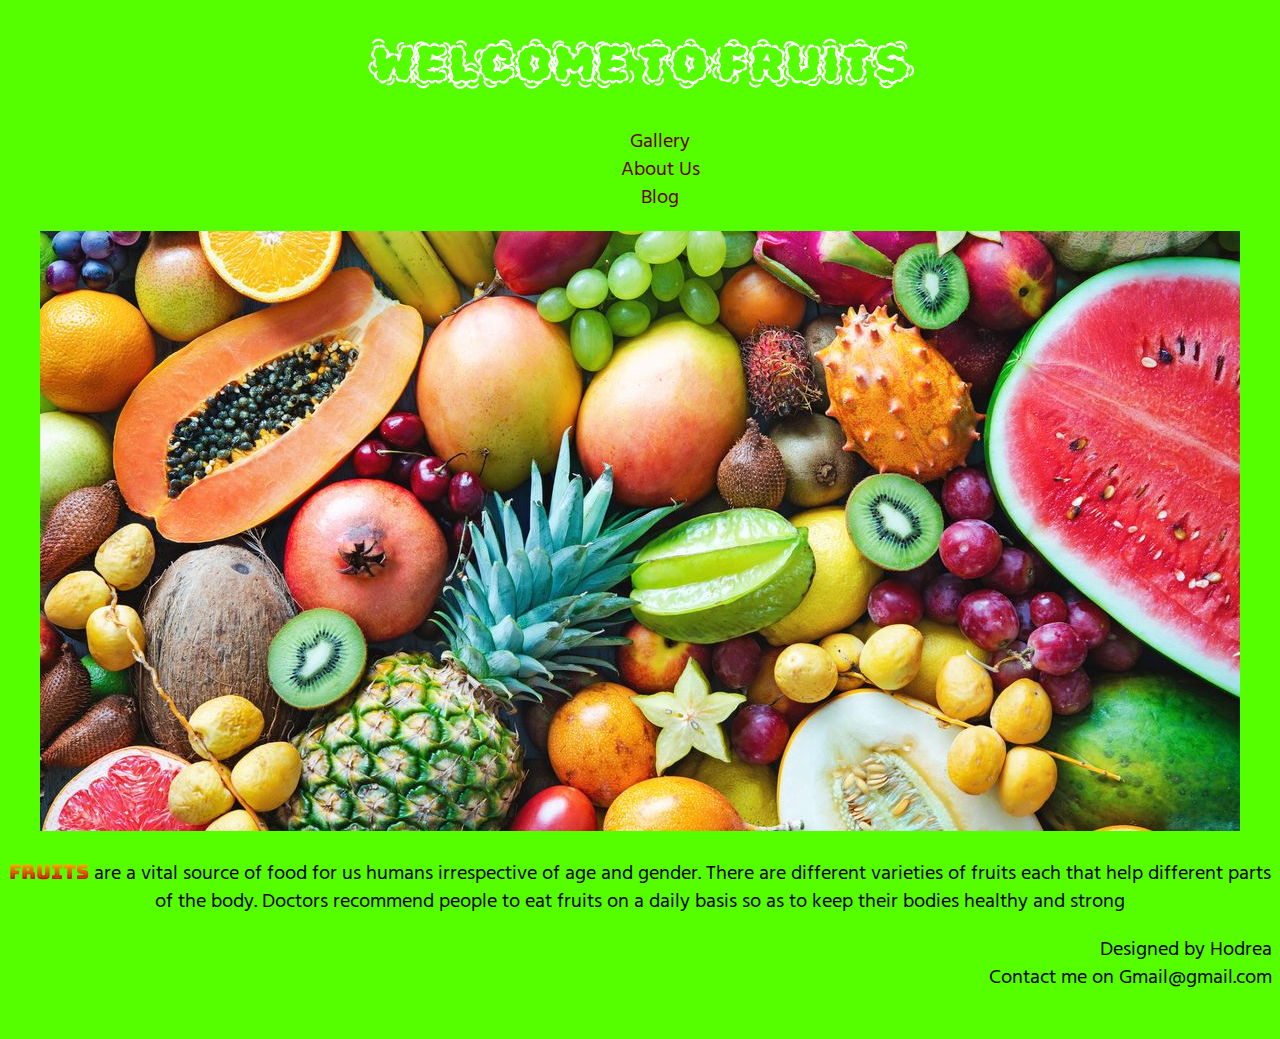
<file: index.html>
<!DOCTYPE html>
<html lang="en-US">
	<head>
		<meta charset="UTF-8">
		<meta name="viewport" content="width=device-width, initial-scale=1">
		<title>Home Page</title>
		<link rel="stylesheet" type="text/css" href="style.css">
		<link rel="stylesheet" type="text/css" href="style.css">
		<link rel="stylesheet" type="text/css" href="style.css">
		<link rel="preconnect" href="https://fonts.googleapis.com">
		<link rel="preconnect" href="https://fonts.gstatic.com" crossorigin>
		<link href="https://fonts.googleapis.com/css2?family=Bungee+Spice&display=swap" rel="stylesheet">
		<link href="https://fonts.googleapis.com/css2?family=Rubik+Puddles&display=swap" rel="stylesheet">
		<link href="https://fonts.googleapis.com/css2?family=Poltawski+Nowy&display=swap" rel="stylesheet">
		<link href="https://fonts.googleapis.com/css2?family=Hind+Madurai:wght@300&display=swap" rel="stylesheet">
	</head>
	<body>
		<header>
			<h1>WELCOME TO FRUITS</h1>
		</header>

		<nav>
			<ul>
				<li><a href="gallery.html">Gallery</a></li>
				<li><a href="about.html">About Us</a></li>
				<li><a href="blog.html">Blog</a></li>
			</ul>
		</nav>

		<div>
			<img src="images/fruits.jpg" alt="fruit assortment" width="1200px" height="600px">
			<br>
			<p><span>FRUITS</span> are a vital source of food for us humans irrespective of age and gender. There are different varieties of fruits each that help different parts of the body. Doctors recommend people to eat fruits on a daily basis so as to keep their bodies healthy and strong</p>
		</div>

		<footer>
			<pre>
				Designed by Hodrea
				Contact me on Gmail@gmail.com
			</pre>
		</footer>
	</body>
</html>
</file>
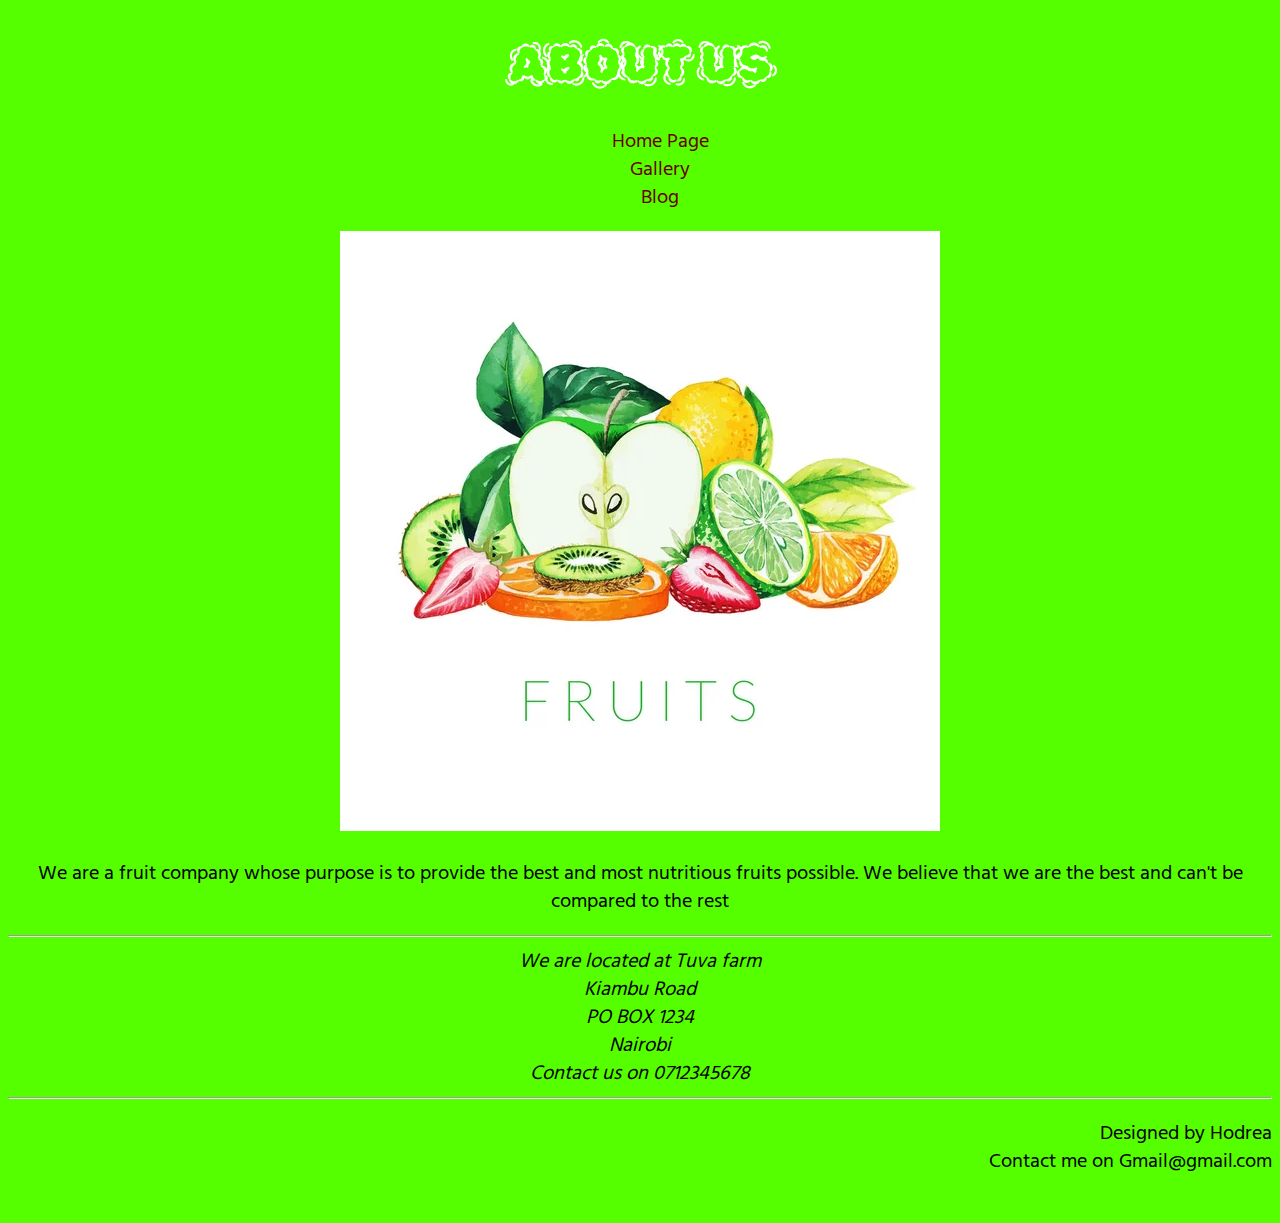
<file: about.html>
<!DOCTYPE html>
<html lang="en-US">
	<head>
		<meta charset="UTF-8">
		<meta name="viewport" content="width=device-width, initial-scale=1">
		<title>About Us</title>
		<link rel="stylesheet" type="text/css" href="style.css">
		<link rel="stylesheet" type="text/css" href="style.css">
		<link rel="preconnect" href="https://fonts.googleapis.com">
		<link rel="preconnect" href="https://fonts.gstatic.com" crossorigin>
		<link href="https://fonts.googleapis.com/css2?family=Bungee+Spice&display=swap" rel="stylesheet">
		<link href="https://fonts.googleapis.com/css2?family=Rubik+Puddles&display=swap" rel="stylesheet">
		<link href="https://fonts.googleapis.com/css2?family=Poltawski+Nowy&display=swap" rel="stylesheet">
		<link href="https://fonts.googleapis.com/css2?family=Hind+Madurai:wght@300&display=swap" rel="stylesheet">
	</head>
	<body>
		<header>
			<h1>ABOUT US</h1>
		</header>

		<nav>
			<ul>
				<li><a href="index.html">Home Page</a></li>
				<li><a href="gallery.html">Gallery</a></li>
				<li><a href="blog.html">Blog</a></li>
			</ul>
		</nav>

		<div>
			<img src="images/fruitlogo.jpg" alt="fruit logo" width="600px" height="600px">
			<p>We are a fruit company whose purpose is to provide the best and most nutritious fruits possible. We believe that we are the best and can't be compared to the rest</p>

			<hr>

			<address>
				We are located at Tuva farm <br>
				Kiambu Road<br>
				PO BOX 1234<br>
				Nairobi<br>
				Contact us on 0712345678
			</address>

			<hr>
		</div>

		<footer>
			<pre>
				Designed by Hodrea
				Contact me on Gmail@gmail.com
			</pre>
		</footer>
	</body>
</html>
</file>
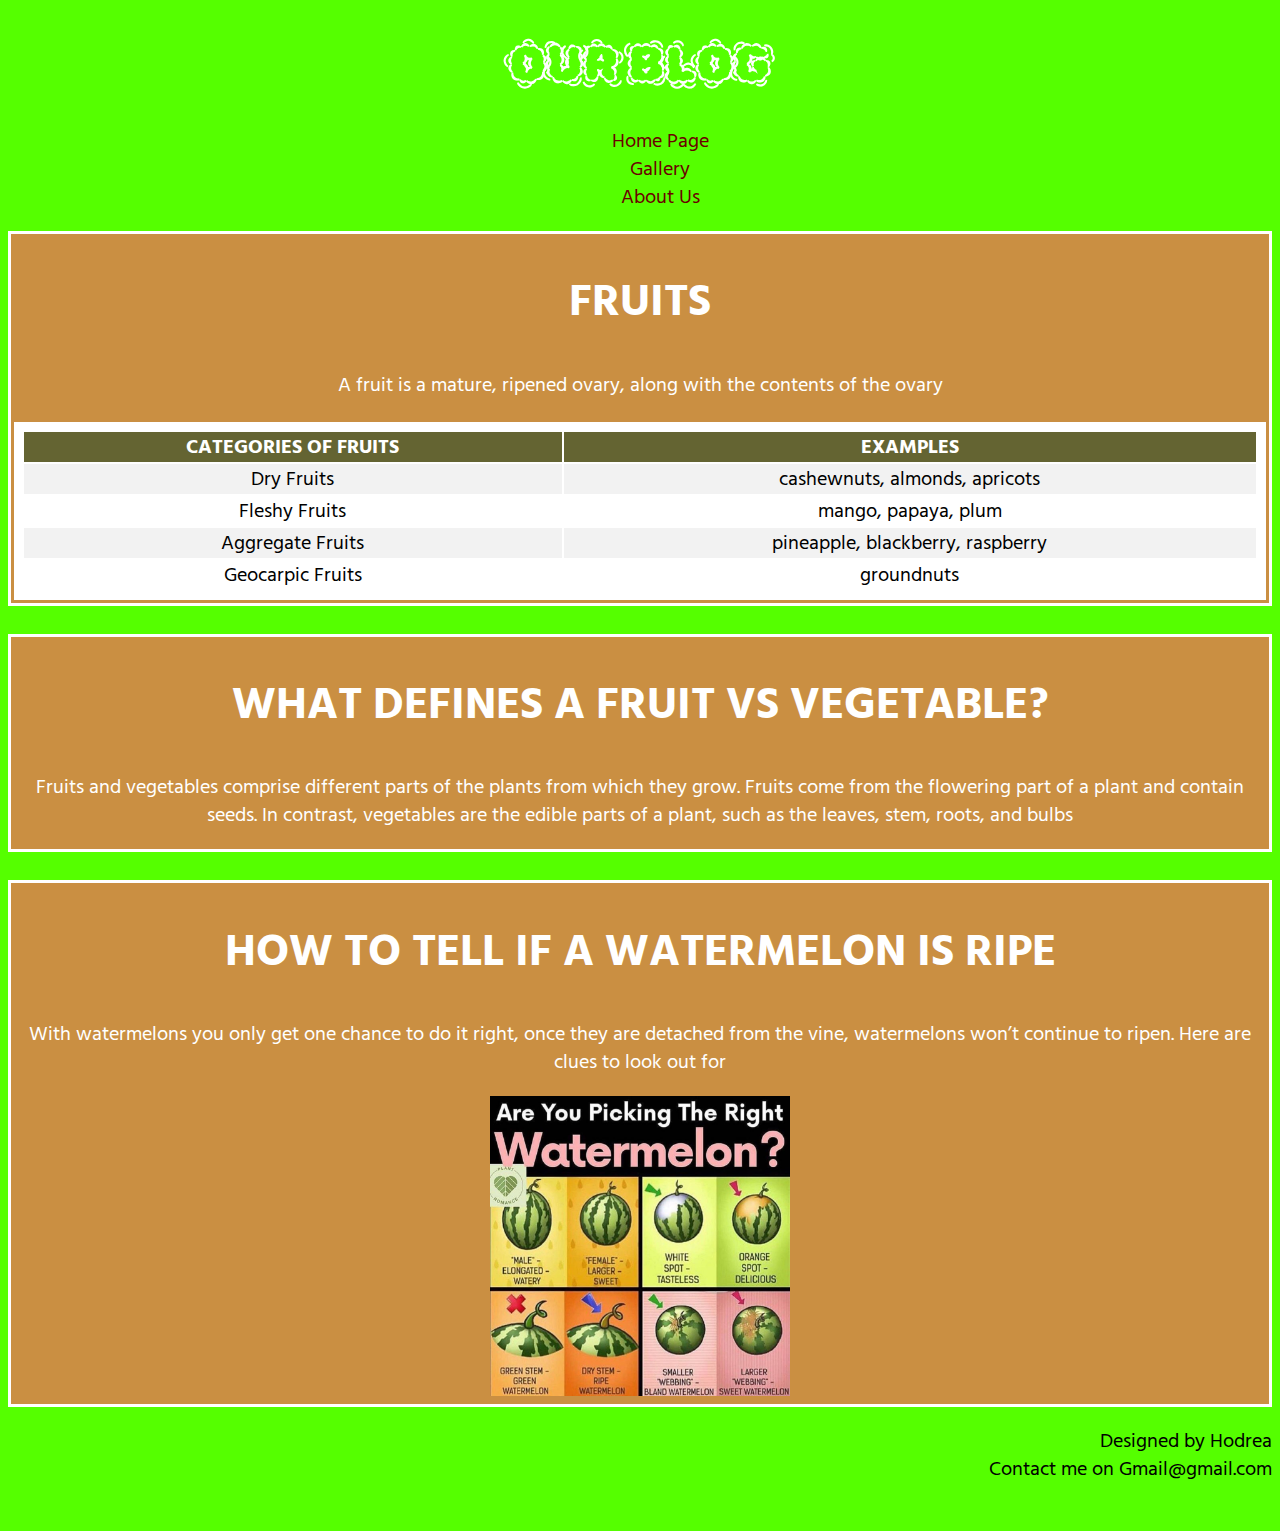
<file: blog.html>
<!DOCTYPE html>
<html lang="en-US">
	<head>
		<meta charset="UTF-8">
		<meta name="viewport" content="width=device-width, initial-scale=1">
		<link rel="stylesheet" type="text/css" href="style.css">
		<title>Blog</title>
		<link rel="stylesheet" type="text/css" href="style.css">
		<link rel="stylesheet" type="text/css" href="style.css">
		<link rel="stylesheet" type="text/css" href="style.css">
		<link rel="preconnect" href="https://fonts.googleapis.com">
		<link rel="preconnect" href="https://fonts.gstatic.com" crossorigin>
		<link href="https://fonts.googleapis.com/css2?family=Bungee+Spice&display=swap" rel="stylesheet">
		<link href="https://fonts.googleapis.com/css2?family=Rubik+Puddles&display=swap" rel="stylesheet">
		<link href="https://fonts.googleapis.com/css2?family=Poltawski+Nowy&display=swap" rel="stylesheet">
		<link href="https://fonts.googleapis.com/css2?family=Hind+Madurai:wght@300&display=swap" rel="stylesheet">
	</head>
	<body>
		<header>
			<h1>OUR BLOG</h1>
		</header>

		<nav>
			<ul>
				<li><a href="index.html">Home Page</a></li>
				<li><a href="gallery.html">Gallery</a></li>
				<li><a href="about.html">About Us</a></li>
			</ul>
		</nav>

		<section>
			<div class="blogdiv">
				<h2>FRUITS</h2>
				<p style="color: white;">A fruit is a mature, ripened ovary, along with the contents of the ovary</p>
				<table style="width: 100%;">
					<tr>
						<th>CATEGORIES OF FRUITS</th>
						<th>EXAMPLES</th>
					</tr>
					<tr class="data">
						<td>Dry Fruits</td>
						<td>cashewnuts, almonds, apricots</td>
					</tr>
					<tr class="data">
						<td>Fleshy Fruits</td>
						<td>mango, papaya, plum</td>
					</tr>
					<tr class="data">
						<td>Aggregate Fruits</td>
						<td>pineapple, blackberry, raspberry</td>
					</tr>
					<tr class="data">
						<td>Geocarpic Fruits</td>
						<td>groundnuts</td>
					</tr>
				</table>
			</div>
		</section>
		
		<br>

		<section>	
			<div class="blogdiv">
				<h2>WHAT DEFINES A FRUIT VS VEGETABLE?</h2>
				<p style="color: white;">Fruits and vegetables comprise different parts of the plants from which they grow. Fruits come from the flowering part of a plant and contain seeds. In contrast, vegetables are the edible parts of a plant, such as the leaves, stem, roots, and bulbs</p>
			</div>
		</section>

		<br>

		<section>	
			<div class="blogdiv">
				<h2>HOW TO TELL IF A  WATERMELON IS RIPE</h2>
				<p style="color: white;">With watermelons you only get one chance to do it right, once they are detached from the vine, watermelons won’t continue to ripen. Here are clues to look out for</p> 
				<img src="images/ripe.jpg" alt="ripe watermelon guide" width="300px" height="300px">
			</div>
		</section>

		<footer>
			<pre>
				Designed by Hodrea
				Contact me on Gmail@gmail.com
			</pre>
		</footer>
	</body>
</html>
</file>
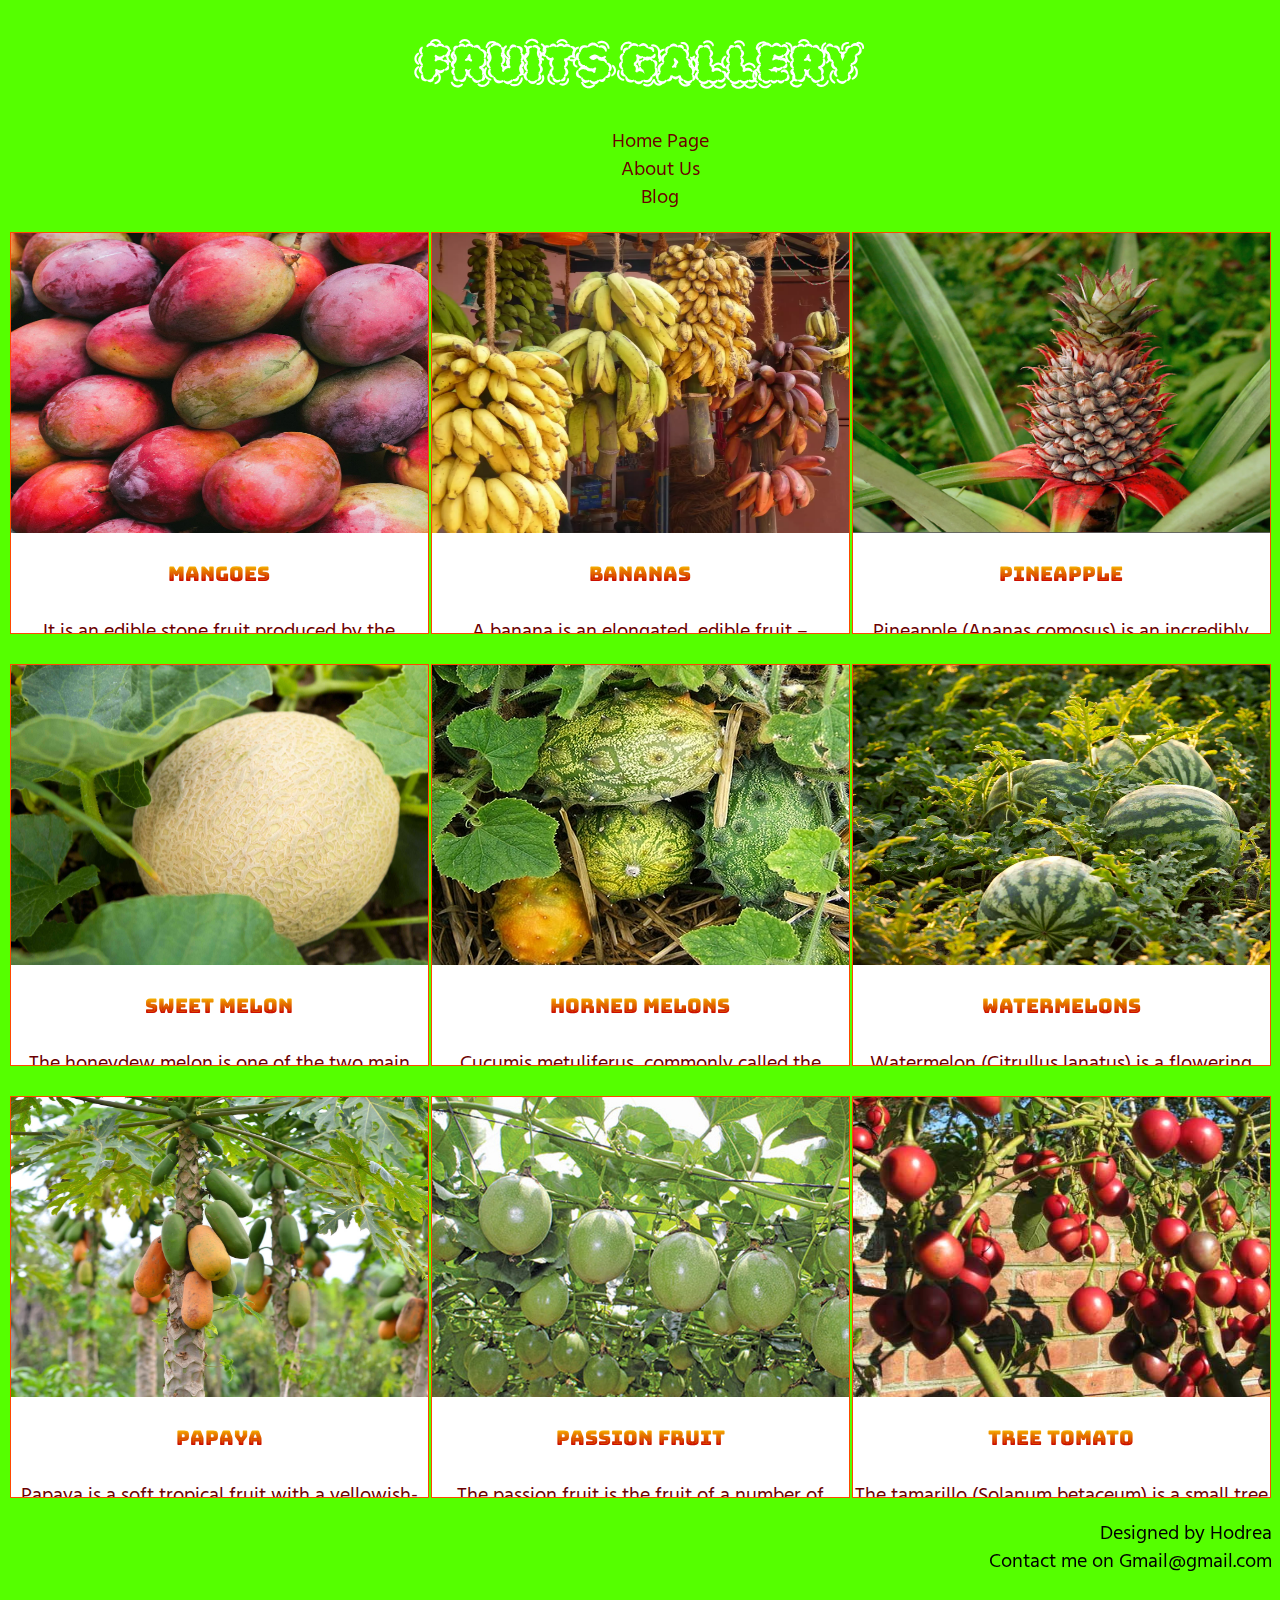
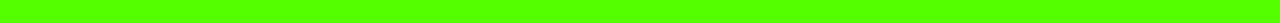
<file: gallery.html>
<!DOCTYPE html>
<html lang="en-US">
	<head>
		<meta charset="UTF-8">
		<meta name="viewport" content="width=device-width, initial-scale=1">
		<title>Gallery</title>
		<link rel="stylesheet" type="text/css" href="style.css">
		<link rel="preconnect" href="https://fonts.googleapis.com">
		<link rel="preconnect" href="https://fonts.gstatic.com" crossorigin>
		<link href="https://fonts.googleapis.com/css2?family=Bungee+Spice&display=swap" rel="stylesheet">
		<link href="https://fonts.googleapis.com/css2?family=Rubik+Puddles&display=swap" rel="stylesheet">
		<link href="https://fonts.googleapis.com/css2?family=Poltawski+Nowy&display=swap" rel="stylesheet">
		<link href="https://fonts.googleapis.com/css2?family=Hind+Madurai:wght@300&display=swap" rel="stylesheet">
	</head>
	<body>
		<header>
			<h1>FRUITS GALLERY</h1>
		</header>

		<nav>
			<ul>
				<li><a href="index.html">Home Page</a></li>
				<li><a href="about.html">About Us</a></li>
				<li><a href="blog.html">Blog</a></li>
			</ul>
		</nav>

		<div class="maingallerydiv">
			<div class="img_container">
				<img src="images/pineapple.jpg" alt="pineapple" height="300px" width="500px">
				<p><span>Pineapple</span> <br><br>Pineapple (Ananas comosus) is an incredibly delicious, healthy tropical fruit. It's packed with nutrients, antioxidants, and other helpful compounds, such as enzymes that can protect against inflammation and disease.</p>
			</div>
			<div class="img_container">
				<img src="images/bananas.jpg" alt="bananas" height="300px" width="500px">
				<p><span>Bananas</span> <br><br>A banana is an elongated, edible fruit – botanically a berry – produced by several kinds of large herbaceous flowering plants in the genus Musa.</p>
			</div>
			<div class="img_container">
				<img src="images/mangoes.jpg" alt="mangoes" height="300px" width="500px">
				<p><span>Mangoes</span> <br><br>It is an edible stone fruit produced by the tropical tree Mangifera indica, member of the cashew family (Anacardiaceae). They are a rich source of vitamins A, C, and D.</p>
			</div>
		</div>

		<br>

		<div class="maingallerydiv">
			<div class="img_container">
				<img src="images/watermelons.jpg" alt="watermelons" width="500px" height="300px">
				<p><span>Watermelons</span> <br><br>Watermelon (Citrullus lanatus) is a flowering plant species of the Cucurbitaceae family and the name of its edible fruit.Watermelon is high in vitamins A and C, potassium, magnesium and antioxidants. Its seeds have magnesium, iron, healthy fats and zinc</p>
			</div>
			<div class="img_container">
				<img src="images/hornedmelon.jpg" alt="horned melon" width="500px" height="300px">
				<p><span>Horned Melons</span> <br><br>Cucumis metuliferus, commonly called the African horned cucumber, horned melon, spiked melon, jelly melon, or kiwano, is an annual vine in the cucumber and melon family Cucurbitaceae. Its fruit has horn-like spines, hence the name "horned melon".</p>
			</div>
			<div class="img_container">
				<img src="images/sweetmelon.jpg" alt="sweet melon" width="500px" height="300px">
				<p><span>Sweet Melon</span> <br><br>The honeydew melon is one of the two main cultivar types in Cucumis melo Inodorus Group. It is characterized by the smooth rind and lack of musky odor.</p>
			</div>
		</div>

		<br>

		<div class="maingallerydiv">
			<div class="img_container">
				<img src="images/treetomato.jpg" alt="treetomato" width="500px" height="300px">
				<p><span>Tree Tomato</span> <br><br>The tamarillo (Solanum betaceum) is a small tree or shrub in the flowering plant family Solanaceae (the nightshade family). It is best known as the species that bears the tamarillo, an egg-shaped edible fruit. It is also known as the tree tomato</p>	
			</div>
			<div class="img_container">
				<img src="images/passionfruit.jpg" alt="" width="500px" height="300px">
				<p><span>Passion Fruit</span> <br><br>The passion fruit is the fruit of a number of plants in the genus Passiflora. Passion fruits are round or oval, and range from a width of 1.5 to 3 inches. They can be yellow, red, purple, and green. The fruits have a juicy edible center composed of a large number of seeds.</p>
			</div>
			<div class="img_container">
				<img src="images/papaya.jpg" alt="papaya" width="500px" height="300px">
				<p><span>Papaya</span> <br><br>Papaya is a soft tropical fruit with a yellowish-orange color. This species of fruit — which belongs to the Caricaceae family — is round and plump and comes in larger and smaller sizes.</p>
			</div>
		</div>

		<footer>
			<pre>
				Designed by Hodrea
				Contact me on Gmail@gmail.com
			</pre>
		</footer>
	</body>
</html>
</file>
<file: style.css>
.maingallerydiv::after{
	content:"";
	clear:both;
	display:table;
}

.img_container{
	float: right;
	width: 33%;
	margin:1px;
	height:400px;
	overflow:scroll;
	border:1px solid hsl(17,100%,50%);
	background-color:white;
	color:hsl(0,100%,21%);
}

*{
	font-size:20px;
	text-align:center;
	font-family: 'Hind Madurai', sans-serif;
}

body{
	background-color:hsl(100,100%,50%);
}

a{
	text-decoration: none;
	color:hsl(0,100%,21%);
}

a:hover{
	color:hotpink;
}

h1{
	font-size: 50px;
	font-family: 'Rubik Puddles', cursive;
	color:white;
}

h2{
	font-size: 45px;
	color:white;
}

ul{
	list-style-type:none;
}

span{
	font-family: 'Bungee Spice', cursive;
}

pre{
	text-align: right;
}

table{
	border: 3px solid rgb(202, 143, 66);
	background-color: white;
	padding: 8px;
}

tr:nth-child(even){
	background-color: #f2f2f2;
}

.data:hover{
	background-color: hsl(100,100%,50%);
}

th{
	background-color: rgba(100, 100, 50, 1.0);
	color: white;
}

.blogdiv{
	background-color: rgb(202, 143, 66);
	border: 3px solid white;
}
</file>
